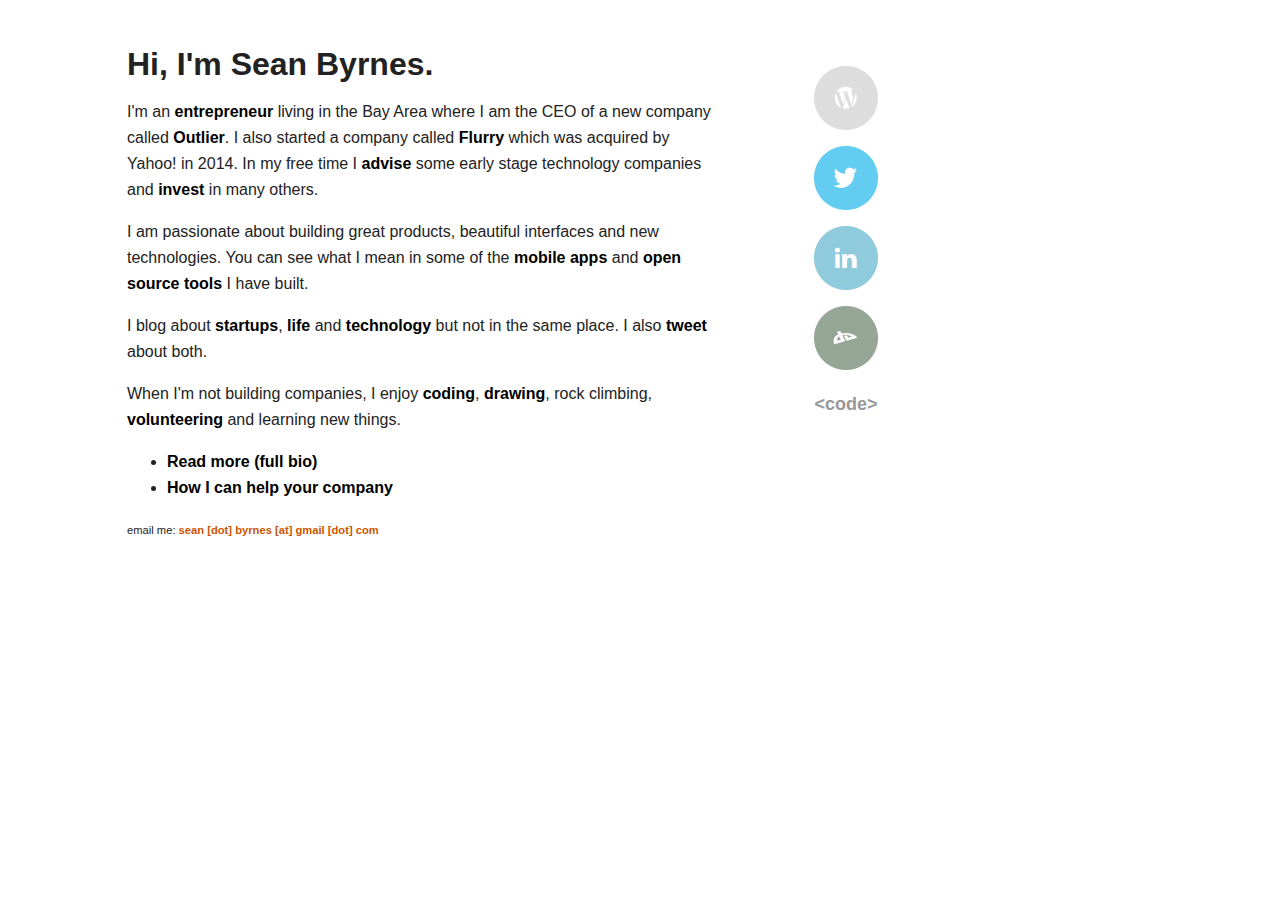
<file: index.html>
<!DOCTYPE html>
<!--[if lt IE 7]>      <html class="no-js lt-ie9 lt-ie8 lt-ie7"> <![endif]-->
<!--[if IE 7]>         <html class="no-js lt-ie9 lt-ie8"> <![endif]-->
<!--[if IE 8]>         <html class="no-js lt-ie9"> <![endif]-->
<!--[if gt IE 8]><!--> <html class="no-js"> <!--<![endif]-->
    <head>
        <meta charset="utf-8">
        <meta http-equiv="X-UA-Compatible" content="IE=edge,chrome=1">
        <title></title>
        <meta name="description" content="">
        <meta name="viewport" content="width=device-width">

        <link rel="stylesheet" href="css/normalize.min.css">
        <link rel="stylesheet" href="css/main.css">

        <script src="js/vendor/modernizr-2.6.2-respond-1.1.0.min.js"></script>
    </head>
    <body>
        <!--[if lt IE 7]>
            <p class="chromeframe">You are using an <strong>outdated</strong> browser. Please <a href="http://browsehappy.com/">upgrade your browser</a> or <a href="http://www.google.com/chromeframe/?redirect=true">activate Google Chrome Frame</a> to improve your experience.</p>
        <![endif]-->

        <div class="main-container">
            <div class="main wrapper clearfix">

                <article>
                    <header>
                        <h1>Hi, I'm Sean Byrnes.</h1>
                        <p>I'm an <a href="http://www.linkedin.com/in/sbyrnes/">entrepreneur</a> living in the Bay Area where I am the CEO of a new company called <a href="http://outlier.ai">Outlier</a>. I also started a company called <a href="http://flurry.com">Flurry</a> which was acquired by Yahoo! in 2014. In my free time I <a href="https://angel.co/sean-byrnes">advise</a> some early stage technology companies and <a href="https://angel.co/sean-byrnes">invest</a> in many others.</p>
                        <p>I am passionate about building great products, beautiful interfaces and new technologies. You can see what I mean in some of the <a href="https://play.google.com/store/apps/details?id=com.fogstack.syrah">mobile</a> <a href="https://play.google.com/store/apps/details?id=com.fogstack.gearhead">apps</a> and <a href="https://github.com/sbyrnes">open source tools</a> I have built.</p>
                        <p>I blog about <a href="http://seanonstartups.co">startups</a>, <a href="http://seanbyrnes.wordpress.com">life</a> and <a href="http://fogstack.wordpress.com">technology</a> but not in the same place. I also <a href="https://twitter.com/sbyrnes">tweet</a> about both.</p>
                        <p>When I'm not building companies, I enjoy <a href="https://github.com/sbyrnes">coding</a>, <a href="http://ares2012.deviantart.com/">drawing</a>, rock climbing, <a href="http://onebrick.org">volunteering</a> and learning new things.</p>
                    </header>

                    <p><ul><li><a href="bio.html" class="mainPage">Read more (full bio)</a></li>
                    <li><a href="advising.html" class="mainPage">How I can help your company</a></li></ul></p>
                    <p style="font-size:70%">email me: <strong style="color:#CC5500">sean [dot] byrnes [at] gmail [dot] com</strong></p>

                </article>

                <aside>
                    <p><a href="http://seanonstartups.co"><img src="img/icons/11_wordpress.png"/> &nbsp;Blog</a></p>
                    <p><a href="https://twitter.com/sbyrnes"><img src="img/icons/01_twitter.png"/> &nbsp;Twitter</a></p>
                    <p><a href="http://www.linkedin.com/in/sbyrnes/"><img src="img/icons/07_linkedin.png"/> &nbsp;LinkedIn</a></p>
                    <p><a href="http://ares2012.deviantart.com/"><img src="img/icons/12_deviantart.png"/> &nbsp;DeviantArt</a></p>
                    <p><a href="https://github.com/sbyrnes"><span style="color:#999999;line-height:200%">&lt;code&gt;</span> &nbsp;Github</a></p>
                    <p><a href="https://angel.co/sean-byrnes">AngelList</a></p>
                </aside>

            </div> <!-- #main -->
        </div> <!-- #main-container -->

        <script src="//ajax.googleapis.com/ajax/libs/jquery/1.10.1/jquery.min.js"></script>
        <script>window.jQuery || document.write('<script src="js/vendor/jquery-1.10.1.min.js"><\/script>')</script>

        <script src="js/main.js"></script>

        <!-- GA -->
        <script>
          (function(i,s,o,g,r,a,m){i['GoogleAnalyticsObject']=r;i[r]=i[r]||function(){
          (i[r].q=i[r].q||[]).push(arguments)},i[r].l=1*new Date();a=s.createElement(o),
          m=s.getElementsByTagName(o)[0];a.async=1;a.src=g;m.parentNode.insertBefore(a,m)
          })(window,document,'script','//www.google-analytics.com/analytics.js','ga');

          ga('create', 'UA-46672922-1', 'seanbyrnes.com');
          ga('send', 'pageview');

        </script>
    </body>
</html>
</file>
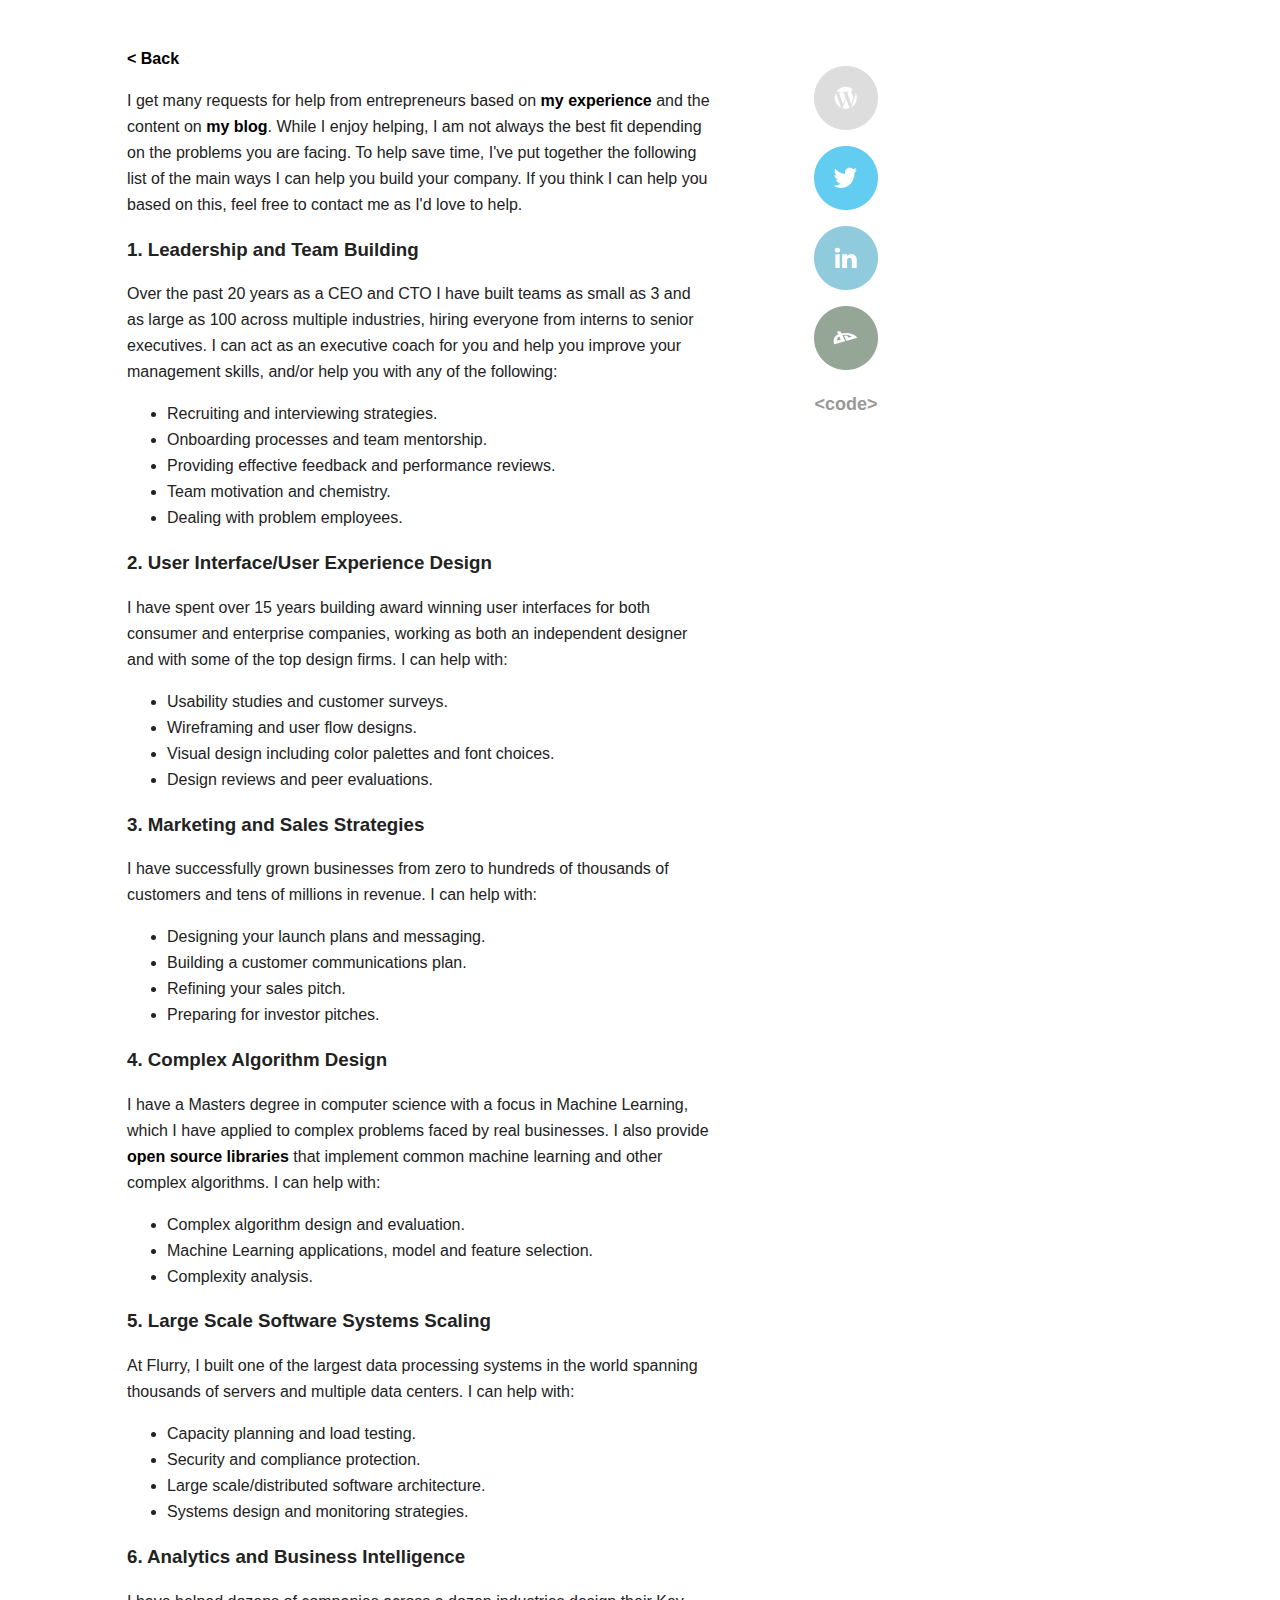
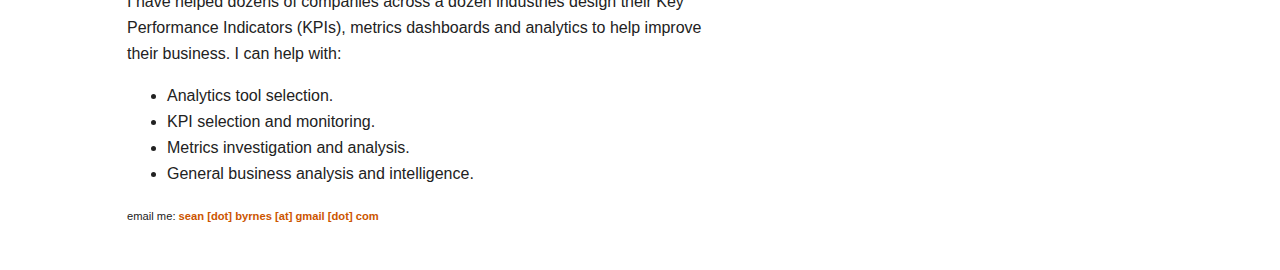
<file: advising.html>
<!DOCTYPE html>
<!--[if lt IE 7]>      <html class="no-js lt-ie9 lt-ie8 lt-ie7"> <![endif]-->
<!--[if IE 7]>         <html class="no-js lt-ie9 lt-ie8"> <![endif]-->
<!--[if IE 8]>         <html class="no-js lt-ie9"> <![endif]-->
<!--[if gt IE 8]><!--> <html class="no-js"> <!--<![endif]-->
    <head>
        <meta charset="utf-8">
        <meta http-equiv="X-UA-Compatible" content="IE=edge,chrome=1">
        <title></title>
        <meta name="description" content="">
        <meta name="viewport" content="width=device-width">

        <link rel="stylesheet" href="css/normalize.min.css">
        <link rel="stylesheet" href="css/main.css">

        <script src="js/vendor/modernizr-2.6.2-respond-1.1.0.min.js"></script>
    </head>
    <body>
        <!--[if lt IE 7]>
            <p class="chromeframe">You are using an <strong>outdated</strong> browser. Please <a href="http://browsehappy.com/">upgrade your browser</a> or <a href="http://www.google.com/chromeframe/?redirect=true">activate Google Chrome Frame</a> to improve your experience.</p>
        <![endif]-->

        <div class="main-container">
            <div class="main wrapper clearfix">

                <article>
                    <header>
                        <p><a href="index.html">&lt; Back</a></p>
                        <p>I get many requests for help from entrepreneurs based on <a href="http://www.linkedin.com/in/sbyrnes/">my experience</a> and the content on <a href="http://seanonstartups.co">my blog</a>.
                           While I enjoy helping, I am not always the best fit depending on the problems you are facing.
                           To help save time, I've put together the following list of the main ways I can help you build your company.
                           If you think I can help you based on this, feel free to contact me as I'd love to help.</p>

                        <h3>1. Leadership and Team Building</h3>
                        <p>Over the past 20 years as a CEO and CTO I have built teams as small as 3 and as large as 100 across multiple industries, hiring everyone from interns to senior executives.
                           I can act as an executive coach for you and help you improve your management skills, and/or help you with any of the following:</p>
                        <p>
                          <ul>
                            <li>Recruiting and interviewing strategies.</li>
                            <li>Onboarding processes and team mentorship.</li>
                            <li>Providing effective feedback and performance reviews.</li>
                            <li>Team motivation and chemistry.</li>
                            <li>Dealing with problem employees.</li>
                          </ul>
                        </p>
                        <h3>2. User Interface/User Experience Design</h3>
                        <p>I have spent over 15 years building award winning user interfaces for both consumer and enterprise companies,
                           working as both an independent designer and with some of the top design firms. I can help with:</p>
                        <p>
                          <ul>
                            <li>Usability studies and customer surveys.</li>
                            <li>Wireframing and user flow designs.</li>
                            <li>Visual design including color palettes and font choices.</li>
                            <li>Design reviews and peer evaluations.</li>
                          </ul>
                        </p>
                        <h3>3. Marketing and Sales Strategies</h3>
                        <p>I have successfully grown businesses from zero to hundreds of thousands of customers and tens of millions in revenue. I can help with:</p>
                        <p>
                          <ul>
                            <li>Designing your launch plans and messaging.</li>
                            <li>Building a customer communications plan.</li>
                            <li>Refining your sales pitch.</li>
                            <li>Preparing for investor pitches.</li>
                          </ul>
                        </p>
                        <h3>4. Complex Algorithm Design</h3>
                        <p>I have a Masters degree in computer science with a focus in Machine Learning, which I have applied to complex problems faced by real businesses.
                           I also provide <a href="https://github.com/sbyrnes">open source libraries</a> that implement common machine learning and other complex algorithms. I can help with:</p>
                        <p>
                          <ul>
                            <li>Complex algorithm design and evaluation.</li>
                            <li>Machine Learning applications, model and feature selection.</li>
                            <li>Complexity analysis.</li>
                          </ul>
                        </p>
                        <h3>5. Large Scale Software Systems Scaling</h3>
                        <p>At Flurry, I built one of the largest data processing systems in the world spanning thousands of servers and multiple data centers. I can help with:</p>
                        <p>
                          <ul>
                            <li>Capacity planning and load testing.</li>
                            <li>Security and compliance protection.</li>
                            <li>Large scale/distributed software architecture.</li>
                            <li>Systems design and monitoring strategies.</li>
                          </ul>
                        </p>
                        <h3>6. Analytics and Business Intelligence</h3>
                        <p>I have helped dozens of companies across a dozen industries design their Key Performance Indicators (KPIs), metrics dashboards and analytics to help improve their business. I can help with:</p>
                        <p>
                          <ul>
                            <li>Analytics tool selection.</li>
                            <li>KPI selection and monitoring.</li>
                            <li>Metrics investigation and analysis.</li>
                            <li>General business analysis and intelligence.</li>
                          </ul>
                        </p>
                    </header>
                    <p style="font-size:70%">email me: <strong style="color:#CC5500">sean [dot] byrnes [at] gmail [dot] com</strong></p>

                </article>


                <aside>
                    <p><a href="http://seanonstartups.co"><img src="img/icons/11_wordpress.png"/> &nbsp;Blog</a></p>
                    <p><a href="https://twitter.com/sbyrnes"><img src="img/icons/01_twitter.png"/> &nbsp;Twitter</a></p>
                    <p><a href="http://www.linkedin.com/in/sbyrnes/"><img src="img/icons/07_linkedin.png"/> &nbsp;LinkedIn</a></p>
                    <p><a href="http://ares2012.deviantart.com/"><img src="img/icons/12_deviantart.png"/> &nbsp;DeviantArt</a></p>
                    <p><a href="https://github.com/sbyrnes"><span style="color:#999999;line-height:200%">&lt;code&gt;</span> &nbsp;Github</a></p>
                    <p><a href="https://angel.co/sean-byrnes">AngelList</a></p>
                </aside>

            </div> <!-- #main -->
        </div> <!-- #main-container -->

        <script src="//ajax.googleapis.com/ajax/libs/jquery/1.10.1/jquery.min.js"></script>
        <script>window.jQuery || document.write('<script src="js/vendor/jquery-1.10.1.min.js"><\/script>')</script>

        <script src="js/main.js"></script>

        <!-- GA -->
        <script>
          (function(i,s,o,g,r,a,m){i['GoogleAnalyticsObject']=r;i[r]=i[r]||function(){
          (i[r].q=i[r].q||[]).push(arguments)},i[r].l=1*new Date();a=s.createElement(o),
          m=s.getElementsByTagName(o)[0];a.async=1;a.src=g;m.parentNode.insertBefore(a,m)
          })(window,document,'script','//www.google-analytics.com/analytics.js','ga');

          ga('create', 'UA-46672922-1', 'seanbyrnes.com');
          ga('send', 'pageview');

        </script>
    </body>
</html>
</file>
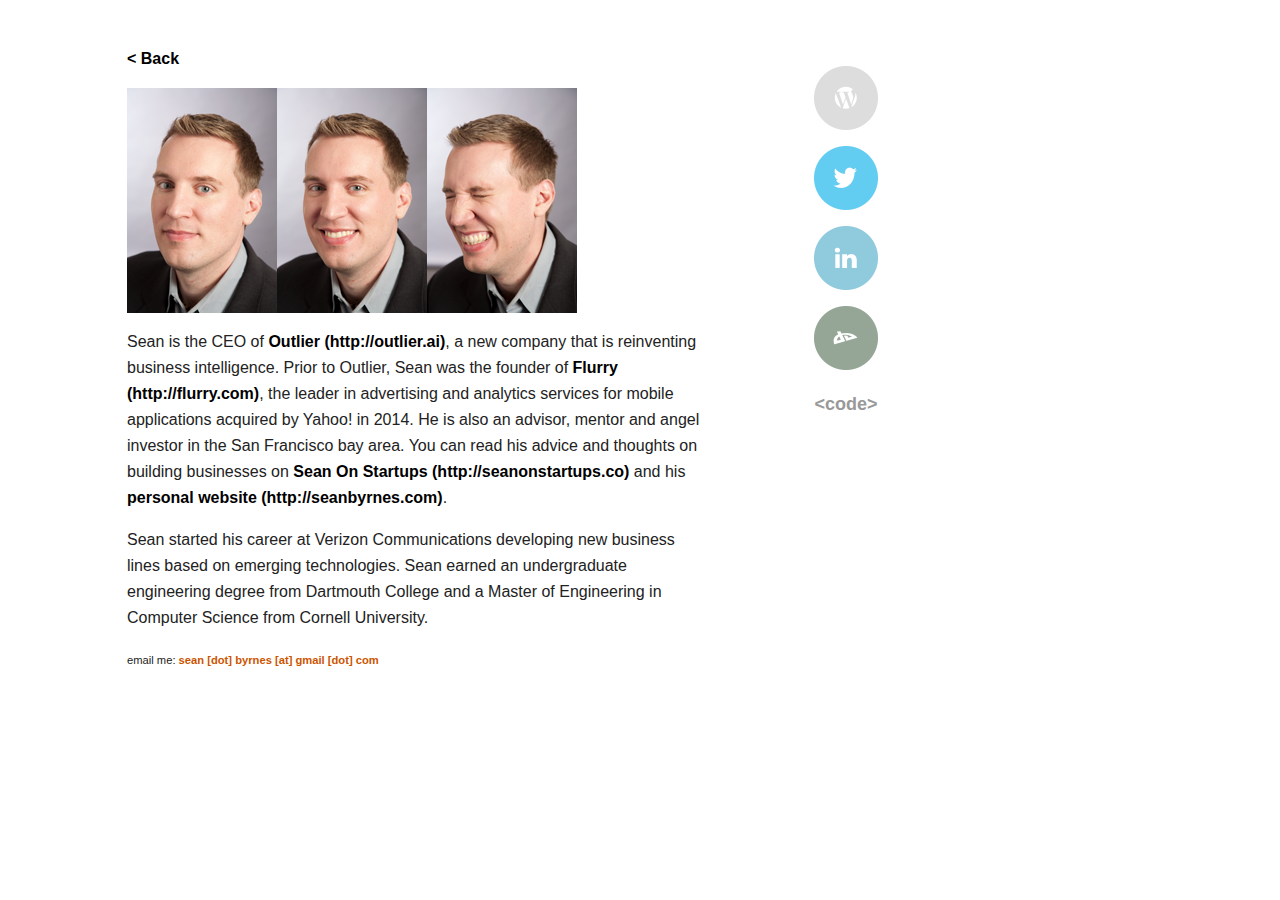
<file: bio.html>
<!DOCTYPE html>
<!--[if lt IE 7]>      <html class="no-js lt-ie9 lt-ie8 lt-ie7"> <![endif]-->
<!--[if IE 7]>         <html class="no-js lt-ie9 lt-ie8"> <![endif]-->
<!--[if IE 8]>         <html class="no-js lt-ie9"> <![endif]-->
<!--[if gt IE 8]><!--> <html class="no-js"> <!--<![endif]-->
    <head>
        <meta charset="utf-8">
        <meta http-equiv="X-UA-Compatible" content="IE=edge,chrome=1">
        <title></title>
        <meta name="description" content="">
        <meta name="viewport" content="width=device-width">

        <link rel="stylesheet" href="css/normalize.min.css">
        <link rel="stylesheet" href="css/main.css">

        <script src="js/vendor/modernizr-2.6.2-respond-1.1.0.min.js"></script>
    </head>
    <body>
        <!--[if lt IE 7]>
            <p class="chromeframe">You are using an <strong>outdated</strong> browser. Please <a href="http://browsehappy.com/">upgrade your browser</a> or <a href="http://www.google.com/chromeframe/?redirect=true">activate Google Chrome Frame</a> to improve your experience.</p>
        <![endif]-->

        <div class="main-container">
            <div class="main wrapper clearfix">

                <article>
                    <header>
                        <p><a href="index.html">&lt; Back</a></p>
                        <p><a href="img/sean_highres.jpg"><img src="img/sean.png"/><img src="img/sean2.png"/><img src="img/sean3.png"/></a></p>
                        <p>Sean is the CEO of <a href="http://outlier.ai">Outlier (http://outlier.ai)</a>, a new company that is reinventing business intelligence.
                           Prior to Outlier, Sean was the founder of <a href="http://flurry.com">Flurry (http://flurry.com)</a>, the leader in advertising and analytics services for mobile applications acquired by Yahoo! in 2014.
                           He is also an advisor, mentor and angel investor in the San Francisco bay area.
                           You can read his advice and thoughts on building businesses on
                           <a href="http://seanonstartups.co">Sean On Startups (http://seanonstartups.co)</a> and his
                           <a href="http://seanbyrnes.com">personal website (http://seanbyrnes.com)</a>.</p>
                        <p>Sean started his career at Verizon Communications developing new business lines based on emerging technologies.
                           Sean earned an undergraduate engineering degree from Dartmouth College and a Master of Engineering in Computer Science from Cornell University.</p>
                    </header>
                    <p style="font-size:70%">email me: <strong style="color:#CC5500">sean [dot] byrnes [at] gmail [dot] com</strong></p>

                </article>


                <aside>
                    <p><a href="http://seanonstartups.co"><img src="img/icons/11_wordpress.png"/> &nbsp;Blog</a></p>
                    <p><a href="https://twitter.com/sbyrnes"><img src="img/icons/01_twitter.png"/> &nbsp;Twitter</a></p>
                    <p><a href="http://www.linkedin.com/in/sbyrnes/"><img src="img/icons/07_linkedin.png"/> &nbsp;LinkedIn</a></p>
                    <p><a href="http://ares2012.deviantart.com/"><img src="img/icons/12_deviantart.png"/> &nbsp;DeviantArt</a></p>
                    <p><a href="https://github.com/sbyrnes"><span style="color:#999999;line-height:200%">&lt;code&gt;</span> &nbsp;Github</a></p>
                    <p><a href="https://angel.co/sean-byrnes">AngelList</a></p>
                </aside>

            </div> <!-- #main -->
        </div> <!-- #main-container -->

        <script src="//ajax.googleapis.com/ajax/libs/jquery/1.10.1/jquery.min.js"></script>
        <script>window.jQuery || document.write('<script src="js/vendor/jquery-1.10.1.min.js"><\/script>')</script>

        <script src="js/main.js"></script>

        <!-- GA -->
        <script>
          (function(i,s,o,g,r,a,m){i['GoogleAnalyticsObject']=r;i[r]=i[r]||function(){
          (i[r].q=i[r].q||[]).push(arguments)},i[r].l=1*new Date();a=s.createElement(o),
          m=s.getElementsByTagName(o)[0];a.async=1;a.src=g;m.parentNode.insertBefore(a,m)
          })(window,document,'script','//www.google-analytics.com/analytics.js','ga');

          ga('create', 'UA-46672922-1', 'seanbyrnes.com');
          ga('send', 'pageview');

        </script>
    </body>
</html>
</file>
<file: css/main.css>
/* ==========================================================================
   HTML5 Boilerplate styles - h5bp.com (generated via initializr.com)
   ========================================================================== */

html,
button,
input,
select,
textarea {
    color: #222;
}

body {
    font-size: 1em;
    line-height: 1.4;
}

::-moz-selection {
    background: #b3d4fc;
    text-shadow: none;
}

::selection {
    background: #b3d4fc;
    text-shadow: none;
}

hr {
    display: block;
    height: 1px;
    border: 0;
    border-top: 1px solid #ccc;
    margin: 1em 0;
    padding: 0;
}

img {
    vertical-align: middle;
}

fieldset {
    border: 0;
    margin: 0;
    padding: 0;
}

textarea {
    resize: vertical;
}

.chromeframe {
    margin: 0.2em 0;
    background: #ccc;
    color: #000;
    padding: 0.2em 0;
}


/* ===== Initializr Styles ==================================================
   Author: Jonathan Verrecchia - verekia.com/initializr/responsive-template
   ========================================================================== */

body {
    font: 16px/26px "Lucida Sans Unicode", "Lucida Grande", sans-serif
}

a {
	text-decoration: none;
	font-weight: bold;
	color: #000000;
}

a:hover {
	color: #CC5500;
}


aside a {
	text-decoration: none;
	font-size: 18px;
	color: #FFFFFF;
}

aside a:hover {
	color: #CCCCCC;
}

.wrapper {
    width: 90%;
    margin: 0 5%;
}

/* ===================
    ALL: Orange Theme
   =================== */

.header-container {
    border-bottom: 20px solid #ffffff;
}

.footer-container,
.main aside {
    border-top: 20px solid #ffffff;
}

.header-container,
.footer-container,
.main aside {
    background: #ffffff;
}

.title {
    color: white;
}

/* ==============
    MOBILE: Menu
   ============== */

nav ul {
    margin: 0;
    padding: 0;
}

nav a {
    display: block;
    margin-bottom: 10px;
    padding: 15px 0;

    text-align: center;
    text-decoration: none;
    font-weight: bold;

    color: white;
    background: #e44d26;
}

nav a:hover,
nav a:visited {
    color: white;
}

nav a:hover {
    text-decoration: underline;
}

/* ==============
    MOBILE: Main
   ============== */

.main {
    padding: 30px 0;
}

.main article h1 {
    font-size: 2em;
}

.main aside {
    color: white;
    padding: 0px 5% 10px;
}

.footer-container footer {
    color: white;
    padding: 20px 0;
}

/* ===============
    ALL: IE Fixes
   =============== */

.ie7 .title {
    padding-top: 20px;
}

/* ==========================================================================
   Author's custom styles
   ========================================================================== */

.mainPage {
  font-weight: bold;
}













/* ==========================================================================
   Media Queries
   ========================================================================== */

@media only screen and (min-width: 480px) {

/* ====================
    INTERMEDIATE: Menu
   ==================== */

    nav a {
        float: left;
        width: 27%;
        margin: 0 1.7%;
        padding: 25px 2%;
        margin-bottom: 0;
    }

    nav li:first-child a {
        margin-left: 0;
    }

    nav li:last-child a {
        margin-right: 0;
    }

/* ========================
    INTERMEDIATE: IE Fixes
   ======================== */

    nav ul li {
        display: inline;
    }

    .oldie nav a {
        margin: 0 0.7%;
    }
}

@media only screen and (min-width: 768px) {

/* ====================
    WIDE: CSS3 Effects
   ==================== */

/*    .header-container,
    .main aside {
        -webkit-box-shadow: 0 5px 10px #aaa;
           -moz-box-shadow: 0 5px 10px #aaa;
                box-shadow: 0 5px 10px #aaa;
    }
    */

/* ============
    WIDE: Menu
   ============ */

    .title {
        float: left;
    }

    nav {
        float: right;
        width: 38%;
    }

/* ============
    WIDE: Main
   ============ */

    .main article {
        float: left;
        width: 57%;
    }

    .main aside {
        float: right;
        width: 28%;
    }
}

@media only screen and (min-width: 1140px) {

/* ===============
    Maximal Width
   =============== */

    .wrapper {
        width: 1026px; /* 1140px - 10% for margins */
        margin: 0 auto;
    }
}

/* ==========================================================================
   Helper classes
   ========================================================================== */

.ir {
    background-color: transparent;
    border: 0;
    overflow: hidden;
    *text-indent: -9999px;
}

.ir:before {
    content: "";
    display: block;
    width: 0;
    height: 150%;
}

.hidden {
    display: none !important;
    visibility: hidden;
}

.visuallyhidden {
    border: 0;
    clip: rect(0 0 0 0);
    height: 1px;
    margin: -1px;
    overflow: hidden;
    padding: 0;
    position: absolute;
    width: 1px;
}

.visuallyhidden.focusable:active,
.visuallyhidden.focusable:focus {
    clip: auto;
    height: auto;
    margin: 0;
    overflow: visible;
    position: static;
    width: auto;
}

.invisible {
    visibility: hidden;
}

.clearfix:before,
.clearfix:after {
    content: " ";
    display: table;
}

.clearfix:after {
    clear: both;
}

.clearfix {
    *zoom: 1;
}

/* ==========================================================================
   Print styles
   ========================================================================== */

@media print {
    * {
        background: transparent !important;
        color: #000 !important; /* Black prints faster: h5bp.com/s */
        box-shadow: none !important;
        text-shadow: none !important;
    }

    a,
    a:visited {
        text-decoration: underline;
    }

    a[href]:after {
        content: " (" attr(href) ")";
    }

    abbr[title]:after {
        content: " (" attr(title) ")";
    }

    /*
     * Don't show links for images, or javascript/internal links
     */

    .ir a:after,
    a[href^="javascript:"]:after,
    a[href^="#"]:after {
        content: "";
    }

    pre,
    blockquote {
        border: 1px solid #999;
        page-break-inside: avoid;
    }

    thead {
        display: table-header-group; /* h5bp.com/t */
    }

    tr,
    img {
        page-break-inside: avoid;
    }

    img {
        max-width: 100% !important;
    }

    @page {
        margin: 0.5cm;
    }

    p,
    h2,
    h3 {
        orphans: 3;
        widows: 3;
    }

    h2,
    h3 {
        page-break-after: avoid;
    }
}
</file>
